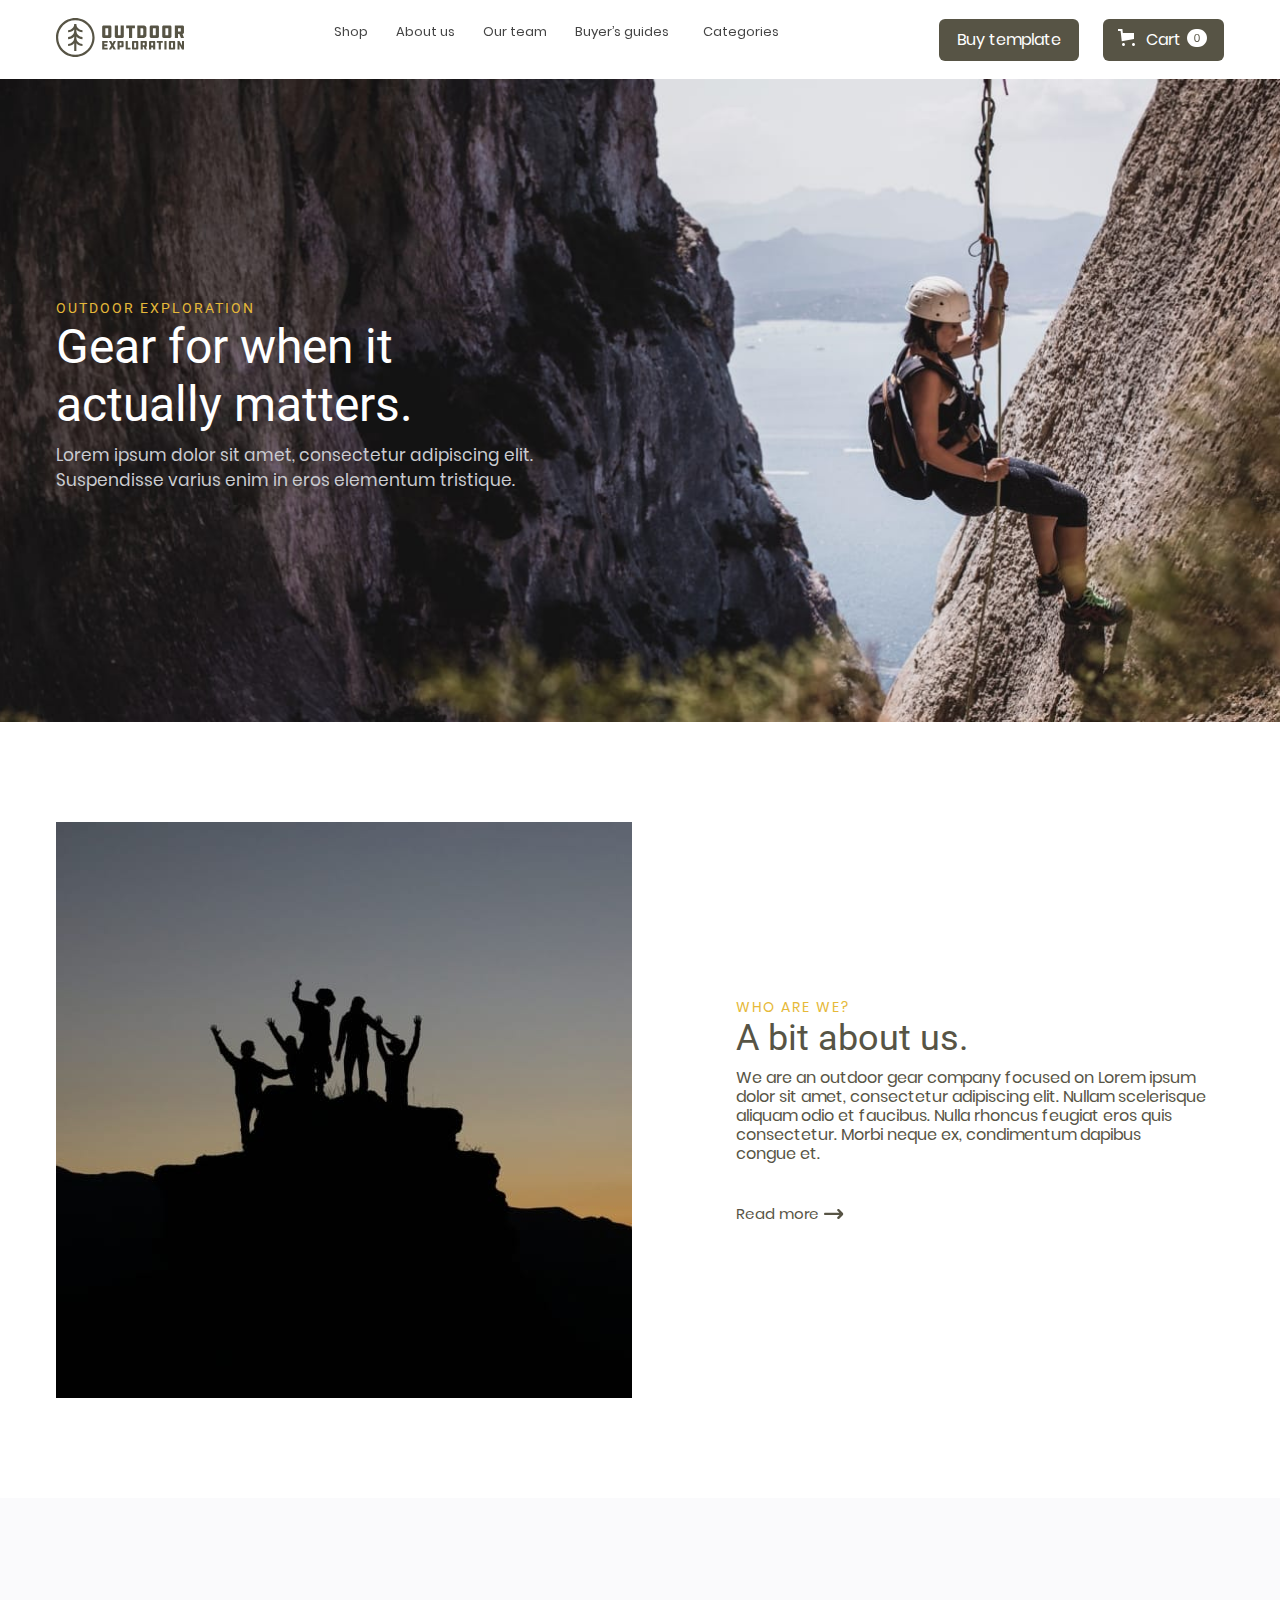
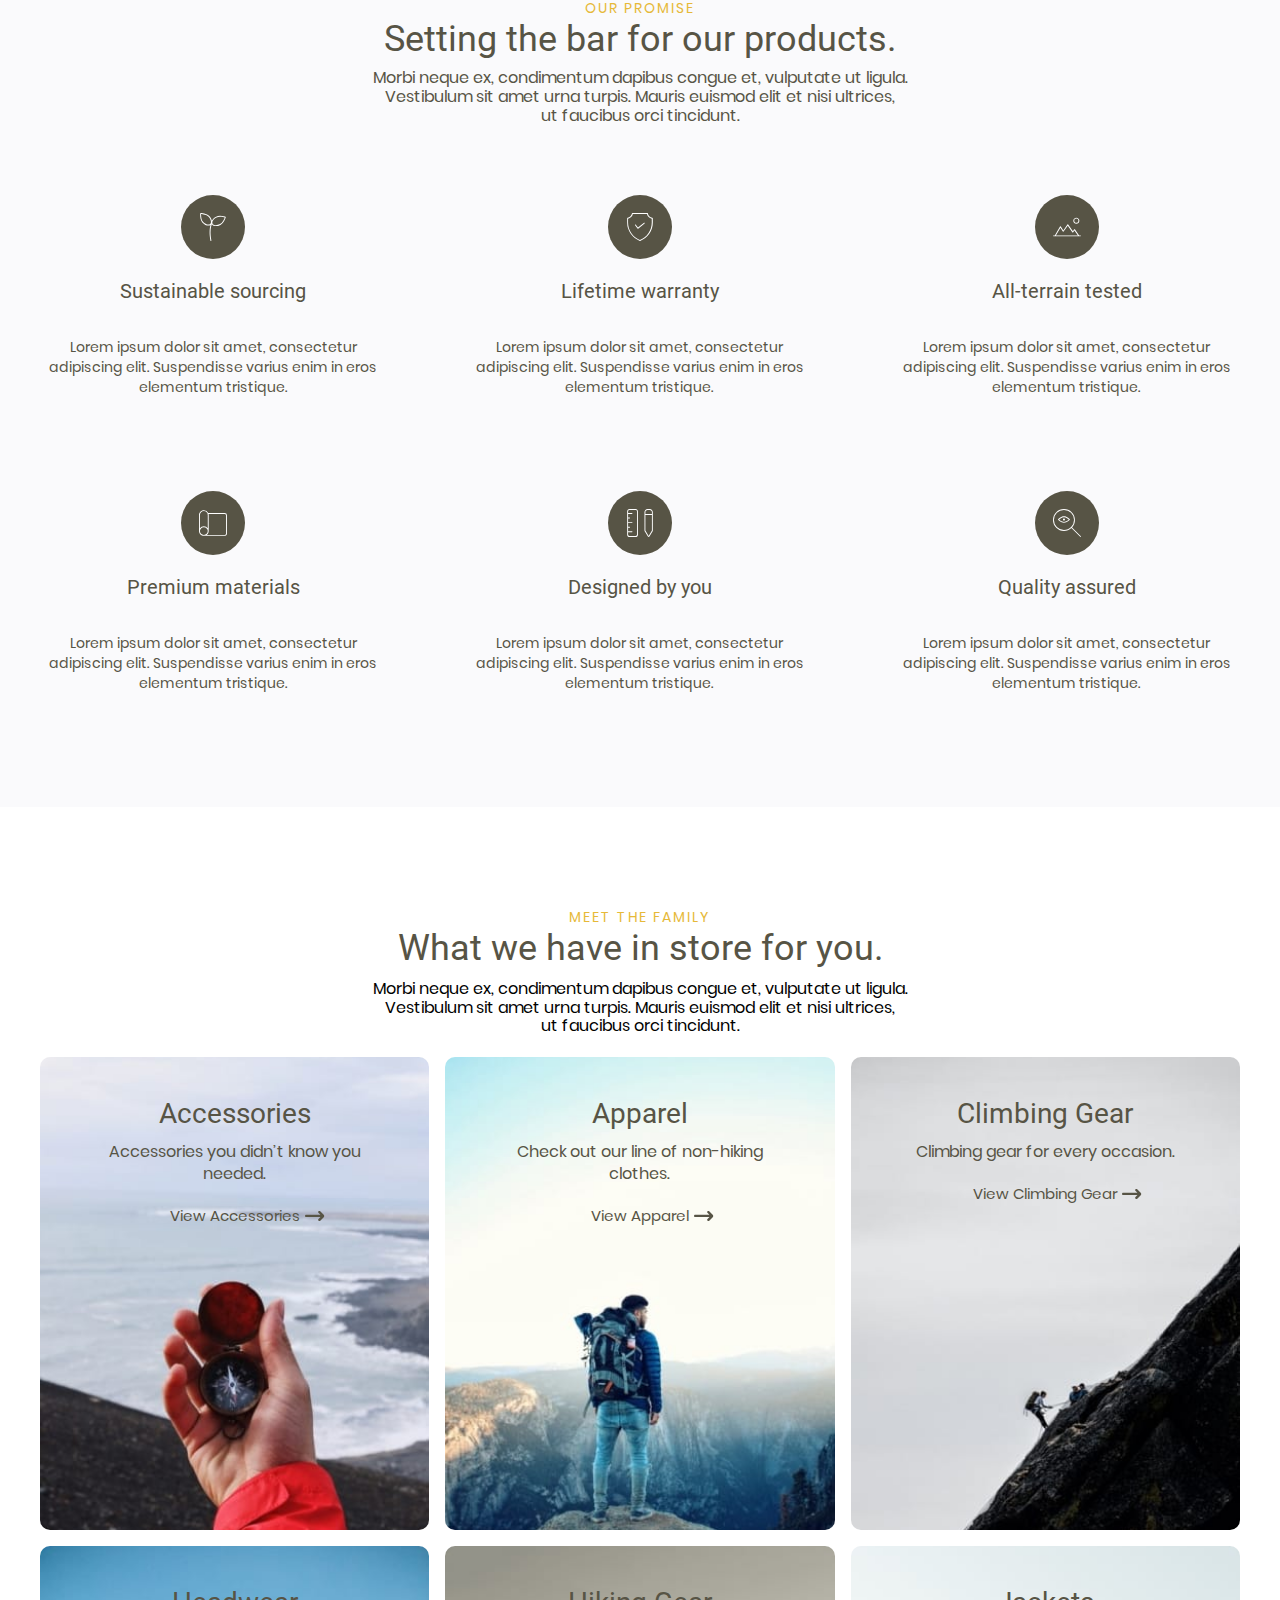
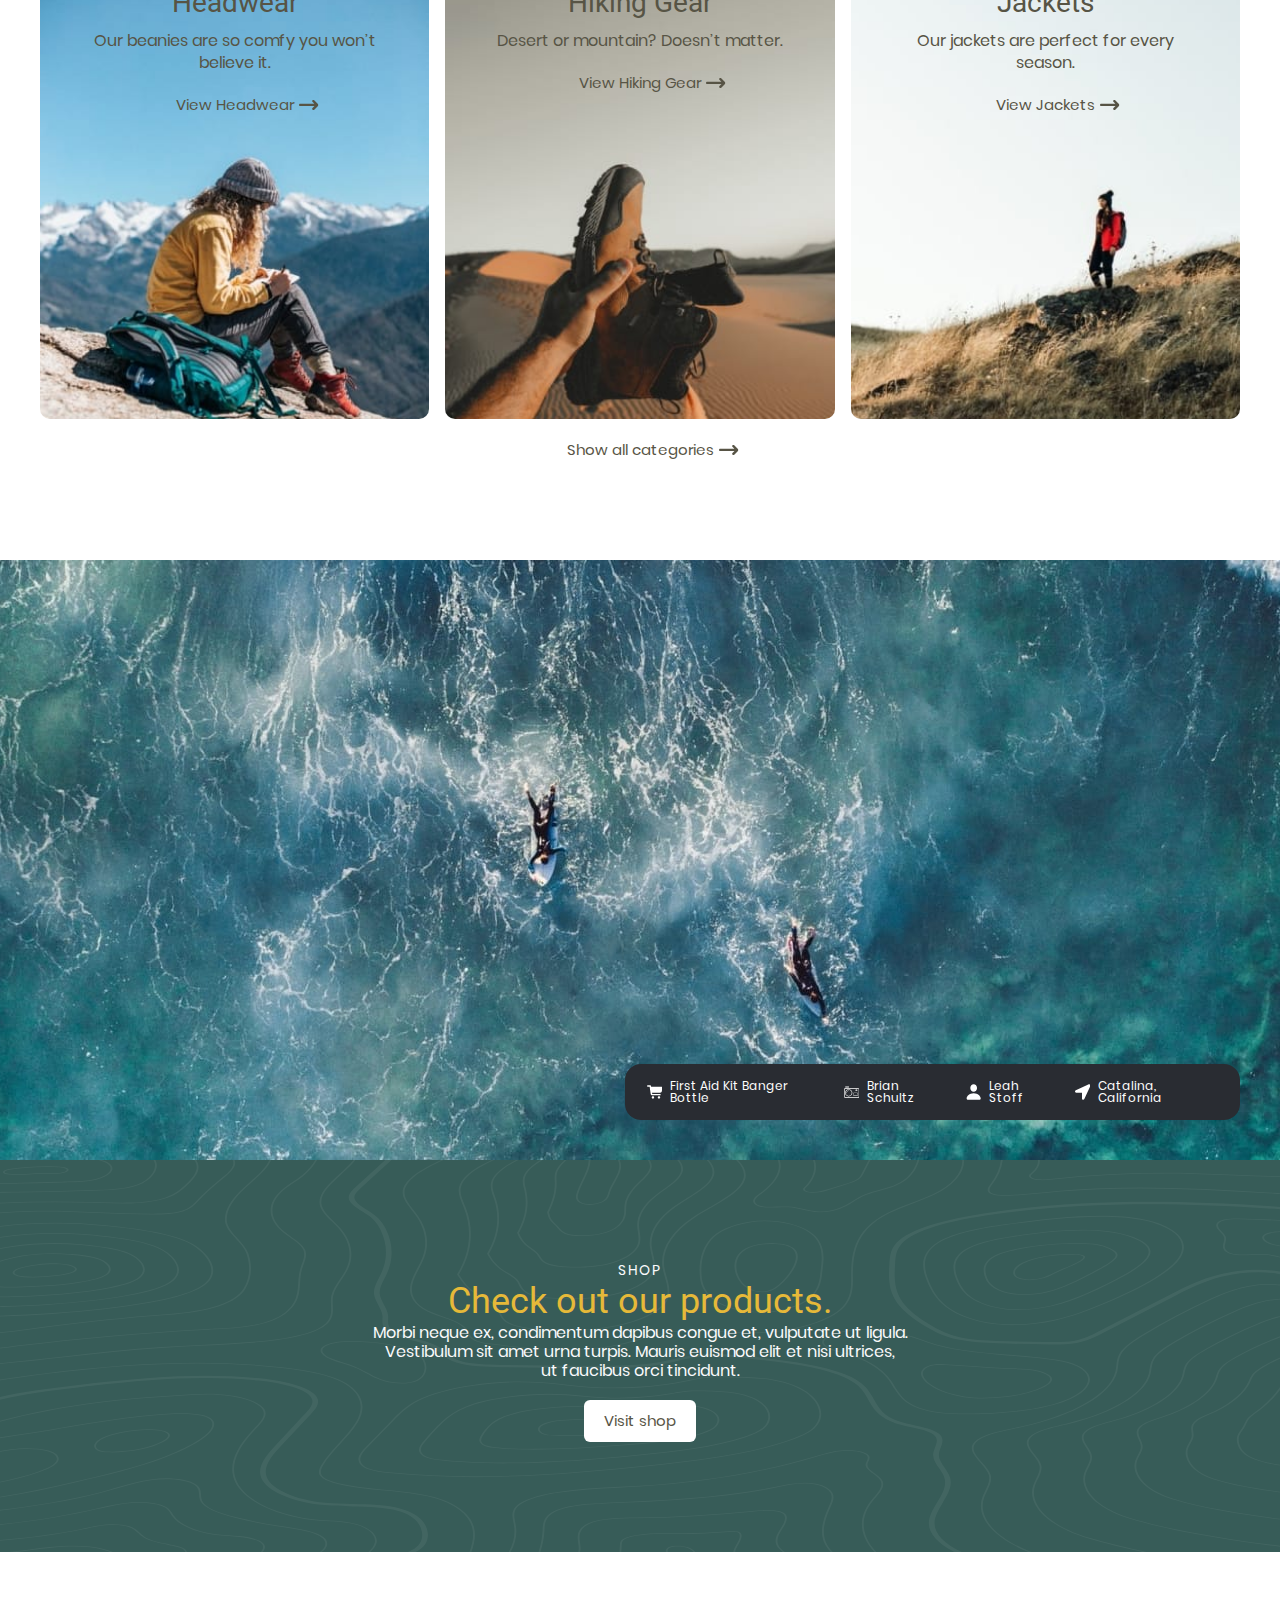
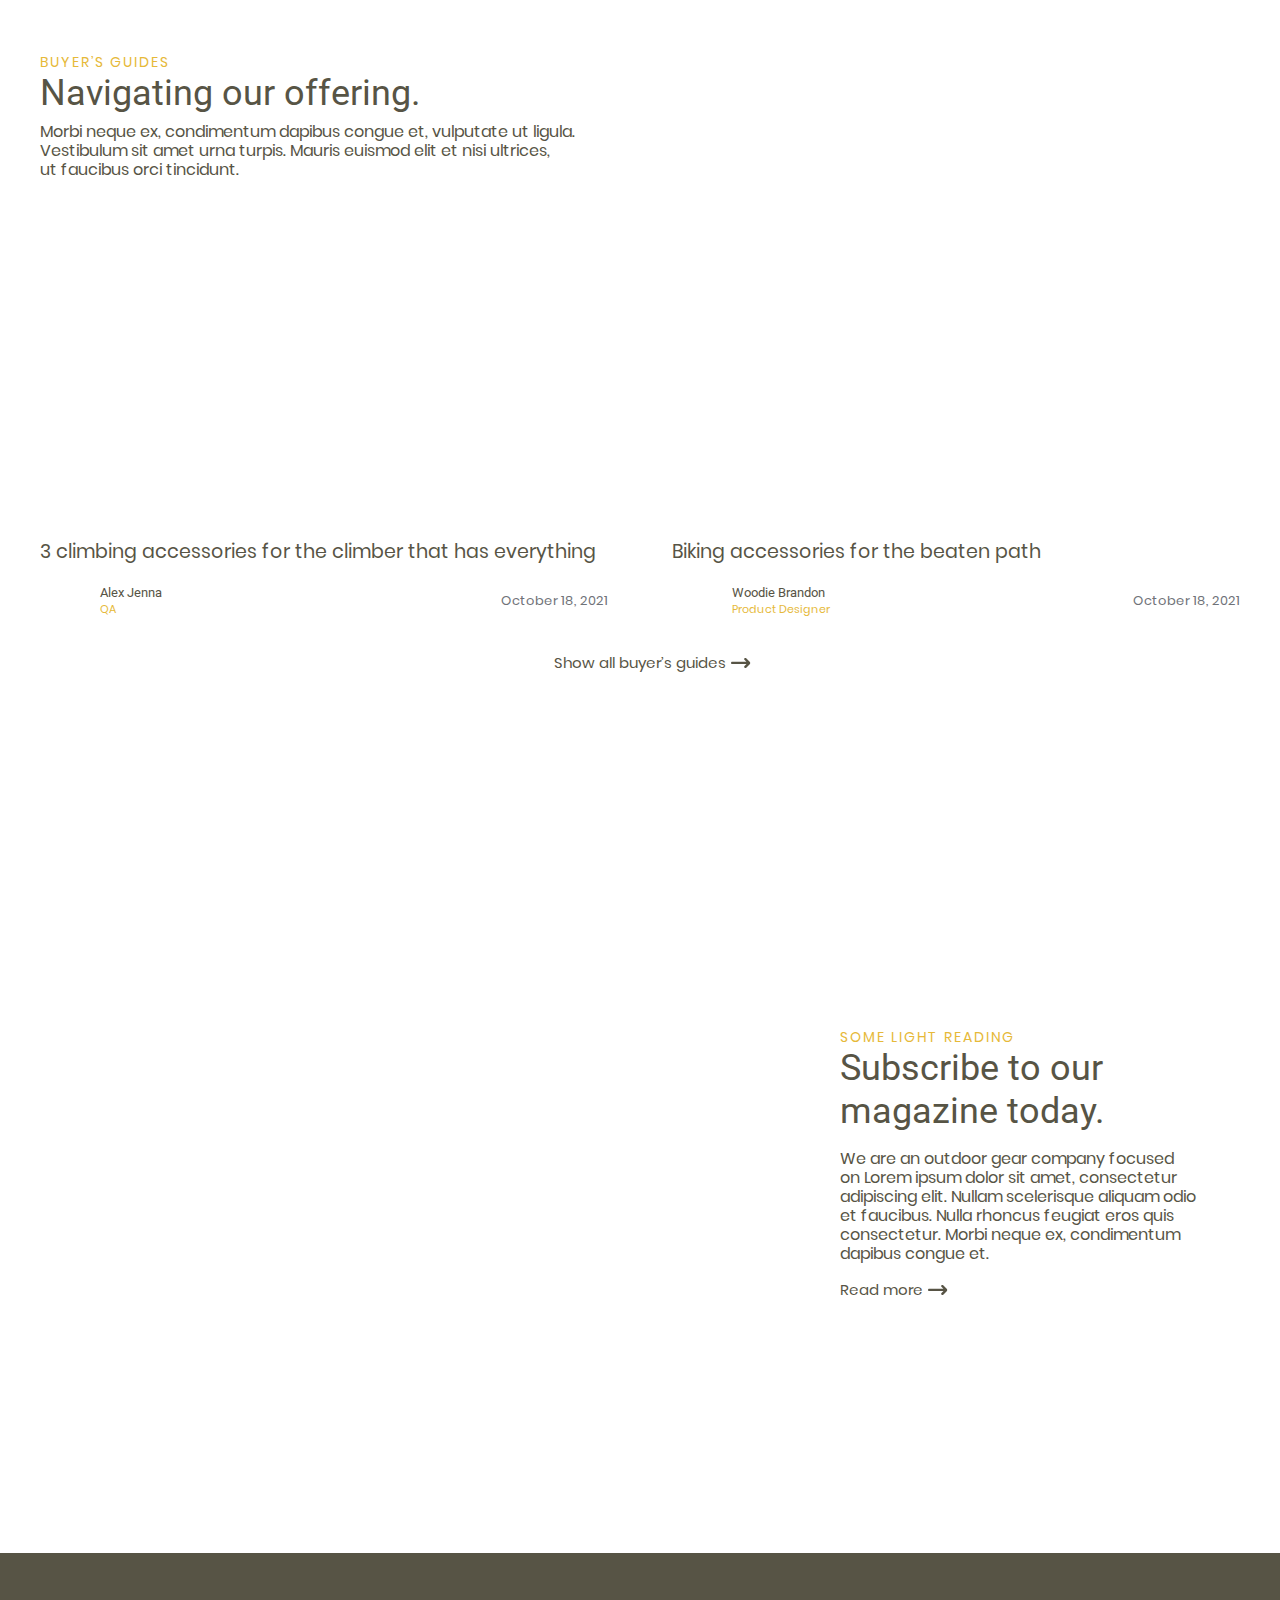
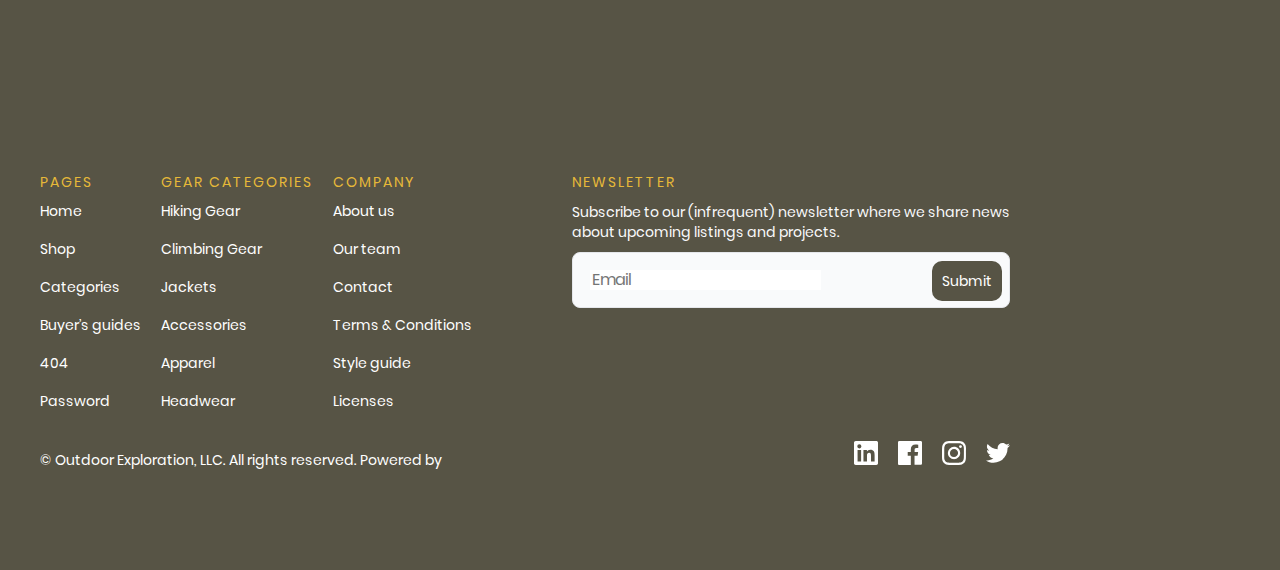
<file: index.html>
<!DOCTYPE html><html lang="en" class="page"><head><meta charset="UTF-8"><meta name="viewport" content="width=device-width,initial-scale=1"><link rel="shortcut icon" href="favicon.ico" type="image/x-icon"><meta http-equiv="X-UA-Compatible" content="ie=edge"><meta name="theme-color" content="#111111"><title>Outdoor</title><link rel="preload" href="fonts/PoppinsRegular.woff2" as="font" type="font/woff2" crossorigin><link rel="preload" href="fonts/RobotoRegular.woff2" as="font" type="font/woff2" crossorigin><link rel="stylesheet" href="css/vendor.css"><link rel="stylesheet" href="css/main.css"><script defer="defer" src="js/main.js"></script></head><body class="page__body"><div class="site-container"><header class="header"><div class="container header__container"><a href="#" class="logo header__logo"><img loading="lazy" src="img/logo.svg" class="image" width="128" height="39" alt="Логотип Outdoor"></a><nav class="nav" title="Главное меню" data-menu><ul class="nav__list list-reset"><li class="nav__item"><a href="#" class="nav__link">Shop</a></li><li class="nav__item"><a href="#" class="nav__link">About us</a></li><li class="nav__item"><a href="#" class="nav__link">Our team</a></li><li class="nav__item"><a href="#" class="nav__link">Buyer’s guides</a></li><li class="nav__item"><a href="#" class="nav__link">Categories</a></li></ul><!-- <button class="btn-reset burger-close" aria-label="Закрыть меню" data-menu-close></button> --></nav><div class="header__btns"><button class="btn-reset btn header__btn header__btn--bye" data-graph-path="">Buy template</button> <button class="btn-reset btn header__btn header__btn--cart" data-graph-path="">Cart</button></div><button class="burger btn-reset" aria-label="Открыть меню" aria-expanded="false" data-burger><span class="burger__line"></span></button></div></header></div><main class="main"><section class="hero"><div class="container hero__container"><div class="hero__content"><h1 class="hero__title"><span class="hero__suptitle">OUTDOOR EXPLORATION</span> Gear for when it <br>actually matters.</h1><p class="hero__text">Lorem ipsum dolor sit amet, consectetur adipiscing elit. Suspendisse varius enim in eros elementum tristique.</p></div></div></section><section class="about section-offset"><div class="container about__container"><img loading="lazy" src="img/about.jpg" class="image about__image" width="576" height="576" alt="People on the mountain"><div class="about__content"><h2 class="about__title section-title"><span>Who are we?</span> A bit about us.</h2><p class="about__text">We are an outdoor gear company focused on Lorem ipsum dolor sit amet, consectetur adipiscing elit. Nullam scelerisque aliquam odio et faucibus. Nulla rhoncus feugiat eros quis consectetur. Morbi neque ex, condimentum dapibus congue et.</p><a href="#" class="about__link main-link">Read more</a></div></div></section><section class="products section-offset"><div class="container products__container"><h2 class="title products__title section-title"><span>Our promise</span> Setting the bar for our products.</h2><p class="products__descr">Morbi neque ex, condimentum dapibus congue et, vulputate ut ligula. Vestibulum sit amet urna turpis. Mauris euismod elit et nisi ultrices, ut faucibus orci tincidunt.</p><ul class="list-reset products__list"><li class="products__item"><div class="products__circle"><svg class="products__icon"><use xlink:href="img/sprite.svg#products-1"></use></svg></div><h3 class="products__subtitle">Sustainable sourcing</h3><p class="products__text">Lorem ipsum dolor sit amet, consectetur adipiscing elit. Suspendisse varius enim in eros elementum tristique.</p></li><li class="products__item"><div class="products__circle"><svg class="products__icon"><use xlink:href="img/sprite.svg#products-2"></use></svg></div><h3 class="products__subtitle">Lifetime warranty</h3><p class="products__text">Lorem ipsum dolor sit amet, consectetur adipiscing elit. Suspendisse varius enim in eros elementum tristique.</p></li><li class="products__item"><div class="products__circle"><svg class="products__icon"><use xlink:href="img/sprite.svg#products-3"></use></svg></div><h3 class="products__subtitle">All-terrain tested</h3><p class="products__text">Lorem ipsum dolor sit amet, consectetur adipiscing elit. Suspendisse varius enim in eros elementum tristique.</p></li><li class="products__item"><div class="products__circle"><svg class="products__icon"><use xlink:href="img/sprite.svg#products-4"></use></svg></div><h3 class="products__subtitle">Premium materials</h3><p class="products__text">Lorem ipsum dolor sit amet, consectetur adipiscing elit. Suspendisse varius enim in eros elementum tristique.</p></li><li class="products__item"><div class="products__circle"><svg class="products__icon"><use xlink:href="img/sprite.svg#products-5"></use></svg></div><h3 class="products__subtitle">Designed by you</h3><p class="products__text">Lorem ipsum dolor sit amet, consectetur adipiscing elit. Suspendisse varius enim in eros elementum tristique.</p></li><li class="products__item"><div class="products__circle"><svg class="products__icon"><use xlink:href="img/sprite.svg#products-6"></use></svg></div><h3 class="products__subtitle">Quality assured</h3><p class="products__text">Lorem ipsum dolor sit amet, consectetur adipiscing elit. Suspendisse varius enim in eros elementum tristique.</p></li></ul></div></section><section class="categories section-offset"><div class="container categories__container"><h2 class="title section-title categories__title"><span>Meet the family</span> What we have in store for you.</h2><p class="categories__descr">Morbi neque ex, condimentum dapibus congue et, vulputate ut ligula. Vestibulum sit amet urna turpis. Mauris euismod elit et nisi ultrices, ut faucibus orci tincidunt.</p><ul class="categories__list list-reset"><li class="categories__item"><h3 class="categories__item-title">Accessories</h3><p class="categories__item-descr">Accessories you didn’t know you needed.</p><a href="#" class="categories__item-link main-link">View Accessories</a> <img loading="lazy" src="img/categories-1.jpg" class="image categories__image" width="379" height="473" alt="A copmass in the hand"></li><li class="categories__item"><h3 class="categories__item-title">Apparel</h3><p class="categories__item-descr">Check out our line of non-hiking clothes.</p><a href="#" class="categories__item-link main-link">View Apparel</a> <img loading="lazy" src="img/categories-2.jpg" class="image categories__image" width="379" height="473" alt="A man on the clif"></li><li class="categories__item"><h3 class="categories__item-title">Climbing Gear</h3><p class="categories__item-descr">Climbing gear for every occasion.</p><a href="#" class="categories__item-link main-link">View Climbing Gear</a> <img loading="lazy" src="img/categories-3.jpg" class="image categories__image" width="379" height="473" alt="Climbers on the clif"></li><li class="categories__item"><h3 class="categories__item-title">Headwear</h3><p class="categories__item-descr">Our beanies are so comfy you won’t believe it.</p><a href="#" class="categories__item-link main-link">View Headwear</a> <img loading="lazy" src="img/categories-4.jpg" class="image categories__image" width="379" height="473" alt="A girl with bag on the mountain"></li><li class="categories__item"><h3 class="categories__item-title">Hiking Gear</h3><p class="categories__item-descr">Desert or mountain? Doesn’t matter.</p><a href="#" class="categories__item-link main-link">View Hiking Gear</a> <img loading="lazy" src="img/categories-5.jpg" class="image categories__image" width="379" height="473" alt="A man on the clif"></li><li class="categories__item"><h3 class="categories__item-title">Jackets</h3><p class="categories__item-descr">Our jackets are perfect for every season.</p><a href="#" class="categories__item-link main-link">View Jackets</a> <img loading="lazy" src="img/categories-6.jpg" class="image categories__image" width="379" height="473" alt="A man on the clif"></li></ul><div class="categories__link"><a href="#" class="main-link">Show all categories</a></div></div></section><section class="shop"><div class="shop__top"><ul class="shop__list list-reset"><li class="shop__item"><svg class="shop__icon"><use xlink:href="img/sprite.svg#cart-icon"></use></svg> <a href="#" class="shop__link">First Aid Kit Banger Bottle</a></li><li class="shop__item"><svg class="shop__icon"><use xlink:href="img/sprite.svg#camera-icon"></use></svg> <a href="#" class="shop__link">Brian Schultz</a></li><li class="shop__item"><svg class="shop__icon"><use xlink:href="img/sprite.svg#person-icon"></use></svg> <a href="#" class="shop__link">Leah Stoff</a></li><li class="shop__item"><svg class="shop__icon"><use xlink:href="img/sprite.svg#location-icon"></use></svg> <a href="#" class="shop__link">Catalina, California</a></li></ul></div><div class="shop__bottom"><div class="container"><div class="shop__bottom-content"><h2 class="shop__title section-title"><span>Shop</span> Check out our products.</h2><p class="shop__descr">Morbi neque ex, condimentum dapibus congue et, vulputate ut ligula. Vestibulum sit amet urna turpis. Mauris euismod elit et nisi ultrices, ut faucibus orci tincidunt.</p><button class="btn-reset shop__button" data-graph-path="">Visit shop</button></div></div></div></section><section class="guides section-offset"><div class="container guides__container"><h2 class="title guides__title section-title"><span>Buyer’s guides</span> Navigating our offering.</h2><p class="guides__descr">Morbi neque ex, condimentum dapibus congue et, vulputate ut ligula. Vestibulum sit amet urna turpis. Mauris euismod elit et nisi ultrices, ut faucibus orci tincidunt.</p><article class="guides__article"><ul class="guides__list list-reset"><li class="guides__item"><img loading="lazy" src="img/guides-1.jpg" class="image guides__image" width="568" height="319" alt=""> <a href="#" class="guides__comment">3 climbing accessories for the climber that has everything</a><div class="guides__bottom"><div class="guides__bottom-content"><img loading="lazy" src="img/guides-icon-1.jpg" class="image guides__icon" width="50" height="50" alt=""><div class="guides__info"><h4 class="guides__name">Alex Jenna</h4><p class="guides__post">QA</p></div></div><time class="guides__time" datetime="2021-10-18 19:00">October 18, 2021</time></div></li><li class="guides__item"><img loading="lazy" src="img/guides-2.jpg" class="image guides__image" width="568" height="319" alt=""> <a href="#" class="guides__comment">Biking accessories for the beaten path</a><div class="guides__bottom"><div class="guides__bottom-content"><img loading="lazy" src="img/guides-icon-2.jpg" class="image guides__icon" width="50" height="50" alt=""><div class="guides__info"><h4 class="guides__name">Woodie Brandon</h4><p class="guides__post">Product Designer</p></div></div><time class="guides__time" datetime="2021-10-18 19:00">October 18, 2021</time></div></li></ul></article><div class="guides__link"><a href="#" class="main-link">Show all buyer’s guides</a></div></div></section><section class="subscribe section-offset"><div class="container subscribe__container"><div class="subscribe__content"><div class="subscribe__left"><img loading="lazy" src="img/subscribe.jpg" class="image subscribe__image" width="576" height="576" alt="subscribe image"></div><div class="subscribe__right"><h2 class="title subscribe__title section-title"><span>Some light reading</span> Subscribe to our magazine today.</h2><p class="subscribe__descr">We are an outdoor gear company focused on Lorem ipsum dolor sit amet, consectetur adipiscing elit. Nullam scelerisque aliquam odio et faucibus. Nulla rhoncus feugiat eros quis consectetur. Morbi neque ex, condimentum dapibus congue et.</p><a href="#" class="subscribe__link main-link">Read more</a></div></div></div></section></main><footer class="footer section-offset"><div class="container footer__container"><a href="#" class="footer__logo"><img loading="lazy" src="img/footer-logo.svg" class="footer__image" width="128" height="39" alt="Логотип Outdoor"></a><div class="footer__content"><div class="footer__left"><ul class="list-reset footer__list"><li class="footer__item"><h3 class="footer__subtitle">Pages</h3><a href="#" class="footer__link">Home</a> <a href="#" class="footer__link">Shop</a> <a href="#" class="footer__link">Categories</a> <a href="#" class="footer__link">Buyer’s guides</a> <a href="#" class="footer__link">404</a> <a href="#" class="footer__link">Password</a></li><li class="footer__item"><h3 class="footer__subtitle">Gear categories</h3><a href="#" class="footer__link">Hiking Gear</a> <a href="#" class="footer__link">Climbing Gear</a> <a href="#" class="footer__link">Jackets</a> <a href="#" class="footer__link">Accessories</a> <a href="#" class="footer__link">Apparel</a> <a href="#" class="footer__link">Headwear</a></li><li class="footer__item"><h3 class="footer__subtitle">Company</h3><a href="#" class="footer__link">About us</a> <a href="#" class="footer__link">Our team</a> <a href="#" class="footer__link">Contact</a> <a href="#" class="footer__link">Terms & Conditions</a> <a href="#" class="footer__link">Style guide</a> <a href="#" class="footer__link">Licenses</a></li></ul><p class="footer__copy">© Outdoor Exploration, LLC. All rights reserved. Powered by</p></div><div class="footer__right"><h3 class="footer__subtitle">Newsletter</h3><p class="footer__descr">Subscribe to our (infrequent) newsletter where we share news about upcoming listings and projects.</p><form action="#" class="form footer__form"><label class="form__label"><input type="email" name="Email" class="input-reset form__input" placeholder="Email"></label> <button class="btn-reset form__btn footer__btn">Submit</button></form><ul class="social list-reset" title=""><li class="social__item"><a href="#" target="_blank" class="social__link social__link--li" aria-label="Наша страничка в Линкдин"><svg class="social__icon social__icon--li"><use xlink:href="img/sprite.svg#linked"></use></svg></a></li><li class="social__item"><a href="#" target="_blank" class="social__link social__link--fb" aria-label="Наша страничка в Фейсбуке"><svg class="social__icon social__icon--fb"><use xlink:href="img/sprite.svg#fb"></use></svg></a></li><li class="social__item"><a href="#" target="_blank" class="social__link social__link--insta" aria-label="Наша страничка в Инстаграм"><svg class="social__icon social__icon--insta"><use xlink:href="img/sprite.svg#insta"></use></svg></a></li><li class="social__item"><a href="#" target="_blank" class="social__link social__link--tw" aria-label="Наша страничка в Твиттере"><svg class="social__icon social__icon--twitter"><use xlink:href="img/sprite.svg#twitter"></use></svg></a></li></ul></div></div></div></footer></body></html>
</file>
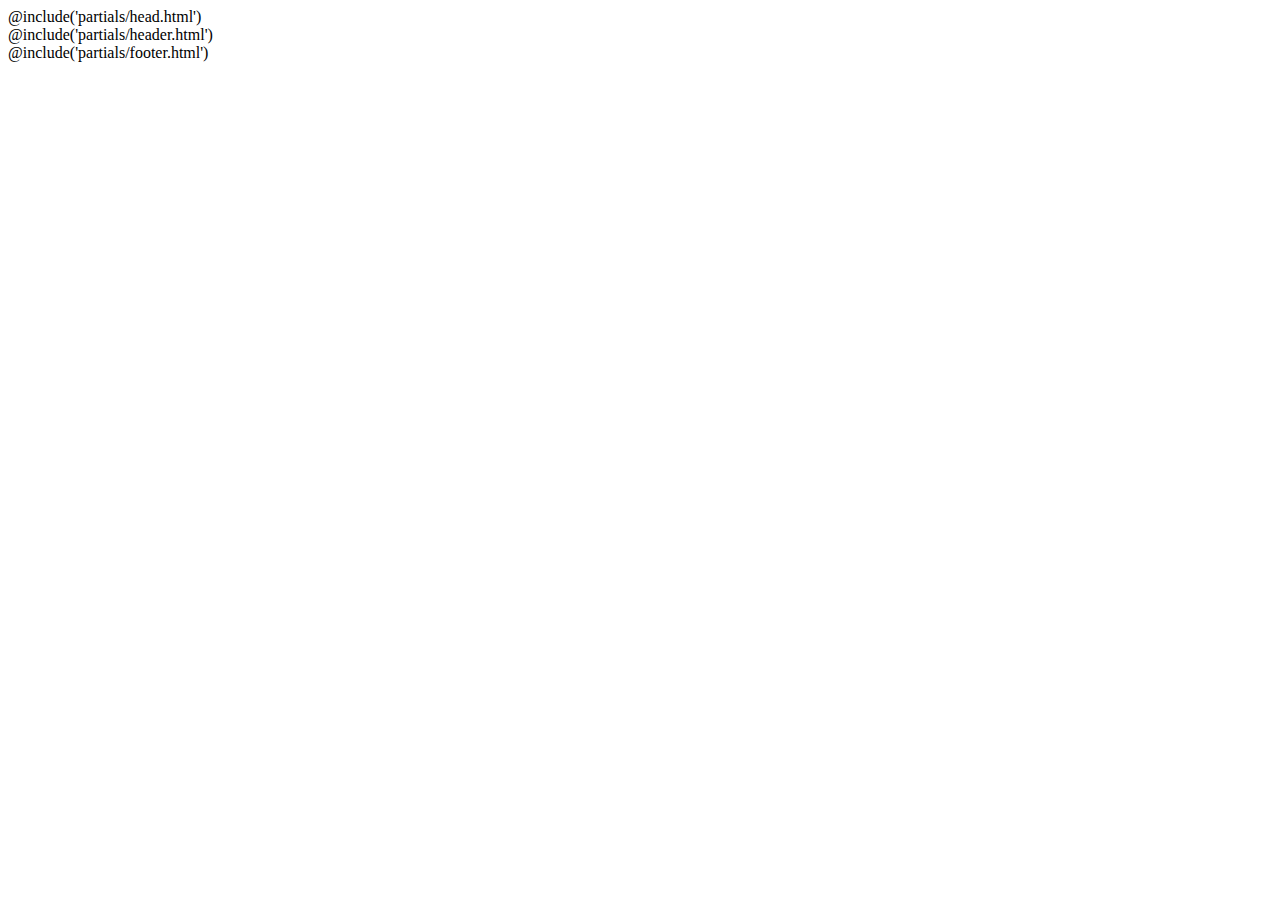
<file: fonts/index.html>
<!DOCTYPE html><html lang="en" class="page">@include('partials/head.html')<body class="page__body"><div class="site-container">@include('partials/header.html')<main class="main"></main>@include('partials/footer.html')<!-- @include('html/h1.html') пример include --></div></body></html>
</file>
<file: css/main.css>
:root{--font-family:"Poppins",sans-serif;--content-width:1200px;--container-offset:15px;--container-width:calc(var(--content-width) + (var(--container-offset) * 2));--light-color:#fff;--accent-color:#575445;--second-color:#e6b939}.custom-checkbox__field:checked+.custom-checkbox__content::after{opacity:1}.custom-checkbox__field:focus+.custom-checkbox__content::before{outline:red solid 2px;outline-offset:2px}.custom-checkbox__field:disabled+.custom-checkbox__content{opacity:.4;pointer-events:none}@font-face{font-family:Roboto;src:url(../fonts/RobotoRegular.woff2) format("woff2");font-weight:400;font-display:swap;font-style:normal}@font-face{font-family:Poppins;src:url(../fonts/PoppinsRegular.woff2) format("woff2");font-weight:400;font-display:swap;font-style:normal}html{-webkit-box-sizing:border-box;box-sizing:border-box}*,::after,::before{-webkit-box-sizing:inherit;box-sizing:inherit}.page{height:100%;font-family:var(--font-family,sans-serif);-webkit-text-size-adjust:100%}.page__body{margin:0;min-width:320px;min-height:100%;font-size:16px}img{height:auto;max-width:100%;-o-object-fit:cover;object-fit:cover}a{text-decoration:none}.site-container{overflow:hidden}.is-hidden{display:none!important}.btn-reset{border:none;padding:0;background:0 0;cursor:pointer}.list-reset{list-style:none;margin:0;padding:0}.input-reset{-webkit-appearance:none;-moz-appearance:none;appearance:none;border:none;border-radius:0;background-color:#fff}.input-reset::-webkit-search-cancel-button,.input-reset::-webkit-search-decoration,.input-reset::-webkit-search-results-button,.input-reset::-webkit-search-results-decoration{display:none}.visually-hidden{position:absolute;overflow:hidden;margin:-1px;border:0;padding:0;width:1px;height:1px;clip:rect(0 0 0 0)}.container{margin:0 auto;padding:0 var(--container-offset);max-width:var(--container-width)}.js-focus-visible :focus:not(.focus-visible){outline:0}.centered{text-align:center}.dis-scroll{position:fixed;left:0;top:0;overflow:hidden;width:100%;height:100vh;-ms-scroll-chaining:none;overscroll-behavior:none}.page--ios .dis-scroll{position:relative}.section-offset{padding:100px 0}@media (max-width:992px){.section-offset{padding:50px 0}}.section-title{margin:0;font-family:Roboto;font-weight:400;font-size:36px;line-height:43px;color:var(--accent-color)}@media (max-width:576px){.section-title{font-size:30px;line-height:36px}}.section-title span{display:block;font-family:Poppins;font-weight:400;font-size:14px;line-height:20px;letter-spacing:2px;text-transform:uppercase;color:#e6b939}.main-link{position:relative;font-size:15px;line-height:21px;color:var(--accent-color);-webkit-transition:.3s ease-in-out;-o-transition:.3s ease-in-out;transition:.3s ease-in-out}.main-link::after{content:"";position:absolute;right:-25px;top:6px;width:20px;height:10px;background-image:url(../img/link-left.svg)}.main-link:hover{color:var(--second-color)}.main-link:hover::after{background-image:url(../img/arrowhover.svg)}.burger{--burger-width:30px;--burger-height:30px;--burger-line-height:3px;position:relative;border:none;padding:0;width:var(--burger-width);height:var(--burger-height);color:#000;background-color:transparent;cursor:pointer;display:none}.burger::after,.burger::before{content:"";position:absolute;left:0;width:100%;height:var(--burger-line-height);background-color:currentColor;-webkit-transition:top .3s ease-in-out,-webkit-transform .3s ease-in-out;transition:transform .3s ease-in-out,top .3s ease-in-out,-webkit-transform .3s ease-in-out;-o-transition:transform .3s ease-in-out,top .3s ease-in-out}.burger::before{top:0}.burger::after{top:calc(100% - var(--burger-line-height))}.burger__line{position:absolute;left:0;top:50%;width:100%;height:var(--burger-line-height);background-color:currentColor;-webkit-transform:translateY(-50%);-ms-transform:translateY(-50%);transform:translateY(-50%);-webkit-transition:-webkit-transform .3s ease-in-out;transition:transform .3s ease-in-out;-o-transition:transform .3s ease-in-out;transition:transform .3s ease-in-out,-webkit-transform .3s ease-in-out}.burger--active::before{top:50%;-webkit-transform:rotate(45deg);-ms-transform:rotate(45deg);transform:rotate(45deg);-webkit-transition:top .3s ease-in-out,-webkit-transform .3s ease-in-out;transition:transform .3s ease-in-out,top .3s ease-in-out,-webkit-transform .3s ease-in-out;-o-transition:transform .3s ease-in-out,top .3s ease-in-out}.burger--active::after{top:50%;-webkit-transform:rotate(-45deg);-ms-transform:rotate(-45deg);transform:rotate(-45deg);-webkit-transition:top .3s ease-in-out,-webkit-transform .3s ease-in-out;transition:transform .3s ease-in-out,top .3s ease-in-out,-webkit-transform .3s ease-in-out;-o-transition:transform .3s ease-in-out,top .3s ease-in-out}.burger--active .burger__line{-webkit-transform:scale(0);-ms-transform:scale(0);transform:scale(0);-webkit-transition:-webkit-transform .3s ease-in-out;transition:transform .3s ease-in-out;-o-transition:transform .3s ease-in-out;transition:transform .3s ease-in-out,-webkit-transform .3s ease-in-out}@media (max-width:768px){.burger{display:block;color:var(--accent-color);z-index:999}}.header{background-color:var(--light-color);padding:18px 0}.header__container{display:-webkit-box;display:-ms-flexbox;display:flex;-webkit-box-align:center;-ms-flex-align:center;align-items:center;-webkit-box-pack:justify;-ms-flex-pack:justify;justify-content:space-between}@media (max-width:576px){.header__container{-webkit-box-align:start;-ms-flex-align:start;align-items:flex-start}}.header__logo{padding-left:16px}.header__content{display:-webkit-box;display:-ms-flexbox;display:flex;-webkit-box-pack:start;-ms-flex-pack:start;justify-content:flex-start}.header__btns{margin-right:16px}@media (max-width:992px){.header__btns{display:none}}.header__btn{background-color:var(--accent-color);border-radius:6px;color:var(--light-color);font-weight:400;font-size:16px;line-height:22px;padding:10px 18px;-webkit-transition:.3s ease-in-out;-o-transition:.3s ease-in-out;transition:.3s ease-in-out}.header__btn:hover{background-color:var(--second-color)}.header__btn--bye{margin-left:10px}.header__btn--cart{position:relative;margin-left:20px;padding:10px 43px}.header__btn--cart::before{content:"";width:17px;height:17px;background-position:center;background-size:cover;background-repeat:no-repeat;position:absolute;left:15px;top:10px;background-image:url(../img/cart.svg)}.header__btn--cart::after{content:"";width:20px;height:18px;background-position:center;background-size:cover;background-repeat:no-repeat;position:absolute;right:17px;top:10px;background-image:url(../img/price.svg)}.nav{margin-bottom:10px}.nav__list{display:-webkit-box;display:-ms-flexbox;display:flex;-webkit-box-align:center;-ms-flex-align:center;align-items:center;-webkit-box-pack:center;-ms-flex-pack:center;justify-content:center}.nav__item:not(:last-child){margin-right:28px}@media (max-width:768px){.nav{position:fixed;left:0;top:0;z-index:500;overflow-y:auto;width:100%;height:100vh;opacity:0;visibility:hidden;background-color:var(--light-color)}.nav__list{-webkit-box-orient:vertical;-webkit-box-direction:normal;-ms-flex-direction:column;flex-direction:column;width:100%;height:100%}.nav__item:not(:last-child){margin:0 0 20px}}.nav__item:nth-child(4){margin-right:34px}.nav__link{font-weight:400;font-size:13px;line-height:14px;color:#444;display:inline-block;vertical-align:middle;-webkit-transform:perspective(1px) translateZ(0);transform:perspective(1px) translateZ(0);-webkit-box-shadow:0 0 1px transparent;box-shadow:0 0 1px transparent;position:relative;overflow:hidden;padding-bottom:5px}.nav__link::before{content:"";position:absolute;z-index:-1;left:0;right:100%;bottom:0;background:var(--second-color);height:4px;-webkit-transition-property:right;-o-transition-property:right;transition-property:right;-webkit-transition-duration:.3s;-o-transition-duration:.3s;transition-duration:.3s;-webkit-transition-timing-function:ease-out;-o-transition-timing-function:ease-out;transition-timing-function:ease-out}.nav__link:active::before,.nav__link:focus::before,.nav__link:hover::before{right:0}@media (max-width:768px){.nav__item:nth-child(4){margin:0 0 20px}.nav__link{font-size:24px;line-height:30px}}.menu--active{opacity:1;visibility:visible;-webkit-transform:translateY(0);-ms-transform:translateY(0);transform:translateY(0)}.hvr-underline-from-left:active:before,.hvr-underline-from-left:focus:before,.hvr-underline-from-left:hover:before{right:0}.hero{padding-top:219px;padding-bottom:229px;background-color:var(--accent-color);background-image:url(../img/hero-bg.jpg);background-position:center;background-size:cover;background-repeat:no-repeat}.hero__content{max-width:495px;padding-left:16px}.hero__title{margin:0 0 9px;font-family:Roboto;font-weight:400;font-size:48px;line-height:58px;color:var(--light-color)}@media (max-width:576px){.hero{padding-top:150px;padding-bottom:150px}.hero__title{font-size:36px;line-height:40px}}.hero__suptitle{margin:0;display:block;font-weight:400;font-size:14px;line-height:20px;letter-spacing:2px;text-transform:uppercase;color:var(--second-color)}.hero__text{margin:0;font-family:Poppins;font-weight:400;font-size:17px;line-height:25px;color:#caccd1}@media (max-width:576px){.hero__text{font-size:14px;line-height:20px}}.about__container{display:-webkit-box;display:-ms-flexbox;display:flex;-webkit-box-align:center;-ms-flex-align:center;align-items:center;-webkit-box-pack:justify;-ms-flex-pack:justify;justify-content:space-between}.about__image{margin-left:16px;margin-right:100px}@media (max-width:992px){.about{padding:50px 0}.about__container{-ms-flex-wrap:wrap;flex-wrap:wrap;-webkit-box-pack:center;-ms-flex-pack:center;justify-content:center}.about__image{margin-right:0;margin-left:0;margin-bottom:20px}}.about__title{margin-bottom:8px}.about__text{max-width:504px;padding:0 20px 20px 0;margin:0 0 20px;font-size:16px;line-height:19px;color:var(--accent-color)}.products{background-color:#fafafc}.products__title{text-align:center;margin-bottom:7px}.products__descr{margin:0 auto 70px;max-width:538px;width:100%;font-size:16px;line-height:19px;text-align:center;color:var(--accent-color)}.products__list{display:-ms-grid;display:grid;-ms-grid-columns:(1fr)[12];grid-template-columns:repeat(12,1fr);gap:80px}@media (max-width:1024px){.products__list{-ms-grid-columns:(1fr)[8];grid-template-columns:repeat(8,1fr);gap:40px}}@media (max-width:576px){.products__descr{font-size:14px;line-height:16px}.products__list{-ms-grid-columns:(1fr)[4];grid-template-columns:repeat(4,1fr);gap:40px}}.products__item{-ms-grid-column-span:4;grid-column:4 span;display:-webkit-box;display:-ms-flexbox;display:flex;-webkit-box-orient:vertical;-webkit-box-direction:normal;-ms-flex-direction:column;flex-direction:column;-webkit-box-align:center;-ms-flex-align:center;align-items:center}.products__subtitle{font-family:Roboto;font-weight:400;font-size:20px;line-height:24px;text-align:center;color:var(--accent-color)}.products__text{font-weight:400;font-size:14px;line-height:20px;text-align:center;color:var(--accent-color)}.products__circle{position:relative;background-color:var(--accent-color);width:64px;height:64px;border-radius:100%}.products__icon{position:absolute;left:50%;top:50%;-webkit-transform:translate(-50%,-50%);-ms-transform:translate(-50%,-50%);transform:translate(-50%,-50%);width:28px;height:28px;fill:var(--light-color)}.categories{background-color:var(--light-color)}.categories__title{text-align:center;margin-bottom:10px}.categories__descr{margin:0 auto 21px;max-width:600px;text-align:center}.categories__list{display:-ms-grid;display:grid;-ms-grid-columns:(1fr)[12];grid-template-columns:repeat(12,1fr);gap:16px;margin-bottom:20px}@media (max-width:1024px){.categories__list{-ms-grid-columns:(1fr)[8];grid-template-columns:repeat(8,1fr)}}.categories__image{position:absolute;width:100%;height:100%;left:0;right:0;border-radius:10px}.categories__item{position:relative;display:-webkit-box;display:-ms-flexbox;display:flex;-webkit-box-orient:vertical;-webkit-box-direction:normal;-ms-flex-direction:column;flex-direction:column;-webkit-box-align:center;-ms-flex-align:center;align-items:center;min-height:473px;height:100%;-ms-grid-column-span:4;grid-column:4 span}.categories__item-title{margin:40px 0 10px;z-index:2;font-family:Roboto;font-weight:400;font-size:28px;line-height:34px;color:var(--accent-color)}.categories__item-descr{margin:0 0 20px;max-width:300px;z-index:2;font-weight:400;font-size:16px;line-height:22px;text-align:center;color:var(--accent-color)}.categories__item-link{z-index:2}.categories__link{display:-webkit-box;display:-ms-flexbox;display:flex;-webkit-box-pack:center;-ms-flex-pack:center;justify-content:center}.shop{background-color:var(--light-color)}.shop__top{position:relative;background-image:url(../img/shop-top.jpg);background-position:center;background-size:cover;background-repeat:no-repeat;min-height:600px}.shop__list{position:absolute;right:40px;bottom:40px;padding:16px 22px;border-radius:16px;display:-webkit-box;display:-ms-flexbox;display:flex;-webkit-box-align:center;-ms-flex-align:center;align-items:center;background:#292c32;max-width:615px;width:100%}@media (max-width:768px){.shop__list{-webkit-box-orient:vertical;-webkit-box-direction:normal;-ms-flex-direction:column;flex-direction:column;max-width:280px;right:20px}}.shop__icon{fill:var(--light-color);width:16px;height:16px;margin-right:8px}.shop__link{font-weight:400;font-size:12px;line-height:12px;color:var(--light-color);-webkit-transition:color .3s ease-in-out;-o-transition:color .3s ease-in-out;transition:color .3s ease-in-out}.shop__link:hover{color:var(--second-color)}.shop__item{display:-webkit-box;display:-ms-flexbox;display:flex;-webkit-box-align:center;-ms-flex-align:center;align-items:center}.shop__item:not(:last-child){margin-right:20px}@media (max-width:768px){.shop__item{margin-right:0;margin-bottom:10px}}.shop__bottom{padding-top:100px;padding-bottom:110px;background-color:#375c58;background-image:url(../img/shop-bg.svg);background-position:center;background-size:cover;background-repeat:no-repeat}.shop__bottom-content{display:-webkit-box;display:-ms-flexbox;display:flex;-webkit-box-orient:vertical;-webkit-box-direction:normal;-ms-flex-direction:column;flex-direction:column;-webkit-box-align:center;-ms-flex-align:center;align-items:center}.shop__title{text-align:center;color:var(--second-color)}.shop__title span{color:#fafafc}.shop__descr{margin:0 0 20px;max-width:538px;font-weight:400;font-size:16px;line-height:19px;text-align:center;color:#fafafc}@media (max-width:576px){.categories__list{-ms-grid-columns:(1fr)[4];grid-template-columns:repeat(4,1fr)}.shop__descr{font-size:14px;line-height:16px}.shop__button{width:100%}}.shop__button{border-radius:6px;background-color:var(--light-color);padding:10px 20px;font-size:15px;line-height:22px;text-align:center;color:var(--accent-color);-webkit-transition:.3s ease-in-out;-o-transition:.3s ease-in-out;transition:.3s ease-in-out}.shop__button:hover{color:var(--light-color);background-color:var(--second-color)}.guides__title{margin:0 0 7px}.guides__descr{margin:0 0 20px;max-width:538px;font-weight:400;font-size:16px;line-height:19px;color:var(--accent-color)}.guides__article{margin-bottom:26px}.guides__list{display:-webkit-box;display:-ms-flexbox;display:flex;-webkit-box-pack:justify;-ms-flex-pack:justify;justify-content:space-between;-webkit-box-align:start;-ms-flex-align:start;align-items:flex-start}.guides__item{max-width:568px}.guides__item:not(:last-child){margin-right:30px}@media (max-width:768px){.guides__list{-ms-flex-wrap:wrap;flex-wrap:wrap}.guides__item{margin-bottom:30px}}.guides__image{border-radius:20px;margin-bottom:18px}.guides__comment{margin:0 0 12px;display:-webkit-box;display:-ms-flexbox;display:flex;font-size:19px;line-height:24px;color:var(--accent-color);-webkit-transition:.3s ease-in-out;-o-transition:.3s ease-in-out;transition:.3s ease-in-out}.guides__comment:hover{color:var(--second-color)}.guides__bottom{display:-webkit-box;display:-ms-flexbox;display:flex;-webkit-box-pack:justify;-ms-flex-pack:justify;justify-content:space-between;-webkit-box-align:center;-ms-flex-align:center;align-items:center}.guides__bottom-content{display:-webkit-box;display:-ms-flexbox;display:flex;-webkit-box-align:center;-ms-flex-align:center;align-items:center;-webkit-box-pack:center;-ms-flex-pack:center;justify-content:center}.guides__icon{margin-right:10px}.guides__name{margin:0;font-family:Roboto;font-weight:400;font-size:13px;line-height:18px;color:var(--accent-color)}.guides__post{margin:0;font-weight:400;font-size:11px;line-height:15px;color:var(--second-color)}.guides__time{font-weight:400;font-size:13px;line-height:18px;color:#6f7278}.guides__link{display:-webkit-box;display:-ms-flexbox;display:flex;-webkit-box-pack:center;-ms-flex-pack:center;justify-content:center}.subscribe{background-color:var(--light-color)}.subscribe__content{display:-webkit-box;display:-ms-flexbox;display:flex;-webkit-box-align:center;-ms-flex-align:center;align-items:center;-webkit-box-pack:justify;-ms-flex-pack:justify;justify-content:space-between}@media (max-width:768px){.subscribe__content{-ms-flex-wrap:wrap;flex-wrap:wrap}}.subscribe__left{-ms-flex-preferred-size:50%;flex-basis:50%}@media (max-width:768px){.subscribe__left{-ms-flex-preferred-size:100%;flex-basis:100%}}.subscribe__right{max-width:400px;-ms-flex-preferred-size:50%;flex-basis:50%}@media (max-width:768px){.subscribe__right{-ms-flex-preferred-size:100%;flex-basis:100%}}.subscribe__descr{font-weight:400;font-size:16px;line-height:19px;color:var(--accent-color)}.footer{background-color:var(--accent-color)}.footer__logo{text-align:center;display:block;margin-bottom:75px}.footer__list{display:-webkit-box;display:-ms-flexbox;display:flex;margin-right:100px;margin-bottom:30px}.footer__item{display:-webkit-box;display:-ms-flexbox;display:flex;-webkit-box-orient:vertical;-webkit-box-direction:normal;-ms-flex-direction:column;flex-direction:column;-webkit-box-align:start;-ms-flex-align:start;align-items:flex-start}.footer__item:not(:last-child){margin-right:20px}.footer__subtitle{margin:0;font-weight:400;font-size:14px;line-height:20px;letter-spacing:2px;text-transform:uppercase;color:var(--second-color)}.footer__link{padding:9px 0;font-weight:400;font-size:14px;line-height:20px;color:var(--light-color);-webkit-transition:.3s ease-in-out;-o-transition:.3s ease-in-out;transition:.3s ease-in-out}.footer__link:hover{color:var(--second-color)}.footer__descr{margin:0;padding:10px 0;max-width:438px;font-weight:400;font-size:14px;line-height:20px;color:#fafafc}.footer__content{display:-webkit-box;display:-ms-flexbox;display:flex}.footer__form{max-width:457px;position:relative;background:#f9fafb;border:1px solid #e5e7eb;border-radius:8px;padding:17px}.footer__btn{position:absolute;right:7px;top:8px;padding:10px;font-weight:400;font-size:14px;line-height:20px;color:var(--light-color);background:var(--accent-color);border-radius:10px;-webkit-transition:.3s ease-in-out;-o-transition:.3s ease-in-out;transition:.3s ease-in-out}.footer__btn:hover{background-color:var(--second-color)}.footer__right{position:relative}@media (max-width:768px){.footer__content{-webkit-box-orient:vertical;-webkit-box-direction:reverse;-ms-flex-direction:column-reverse;flex-direction:column-reverse}.footer__form{margin-bottom:40px}.footer__right{margin-bottom:20px}}.footer__copy{margin:0;font-weight:400;font-size:14px;line-height:20px;color:var(--light-color)}.social{display:-webkit-box;display:-ms-flexbox;display:flex;position:absolute;right:0;bottom:0;-webkit-transition:.3s ease-in-out;-o-transition:.3s ease-in-out;transition:.3s ease-in-out}.social__item:not(:last-child){margin-right:20px}.social__icon{width:24px;height:24px;fill:var(--light-color)}.social__icon--li:hover,.social__icon--twitter:hover{fill:#0a66c2}.social__icon--fb:hover{fill:#1877f2}.social__icon--insta:hover{fill:#8a3ab9}.social__icon--tw:hover{fill:#0a66c2}
</file>
